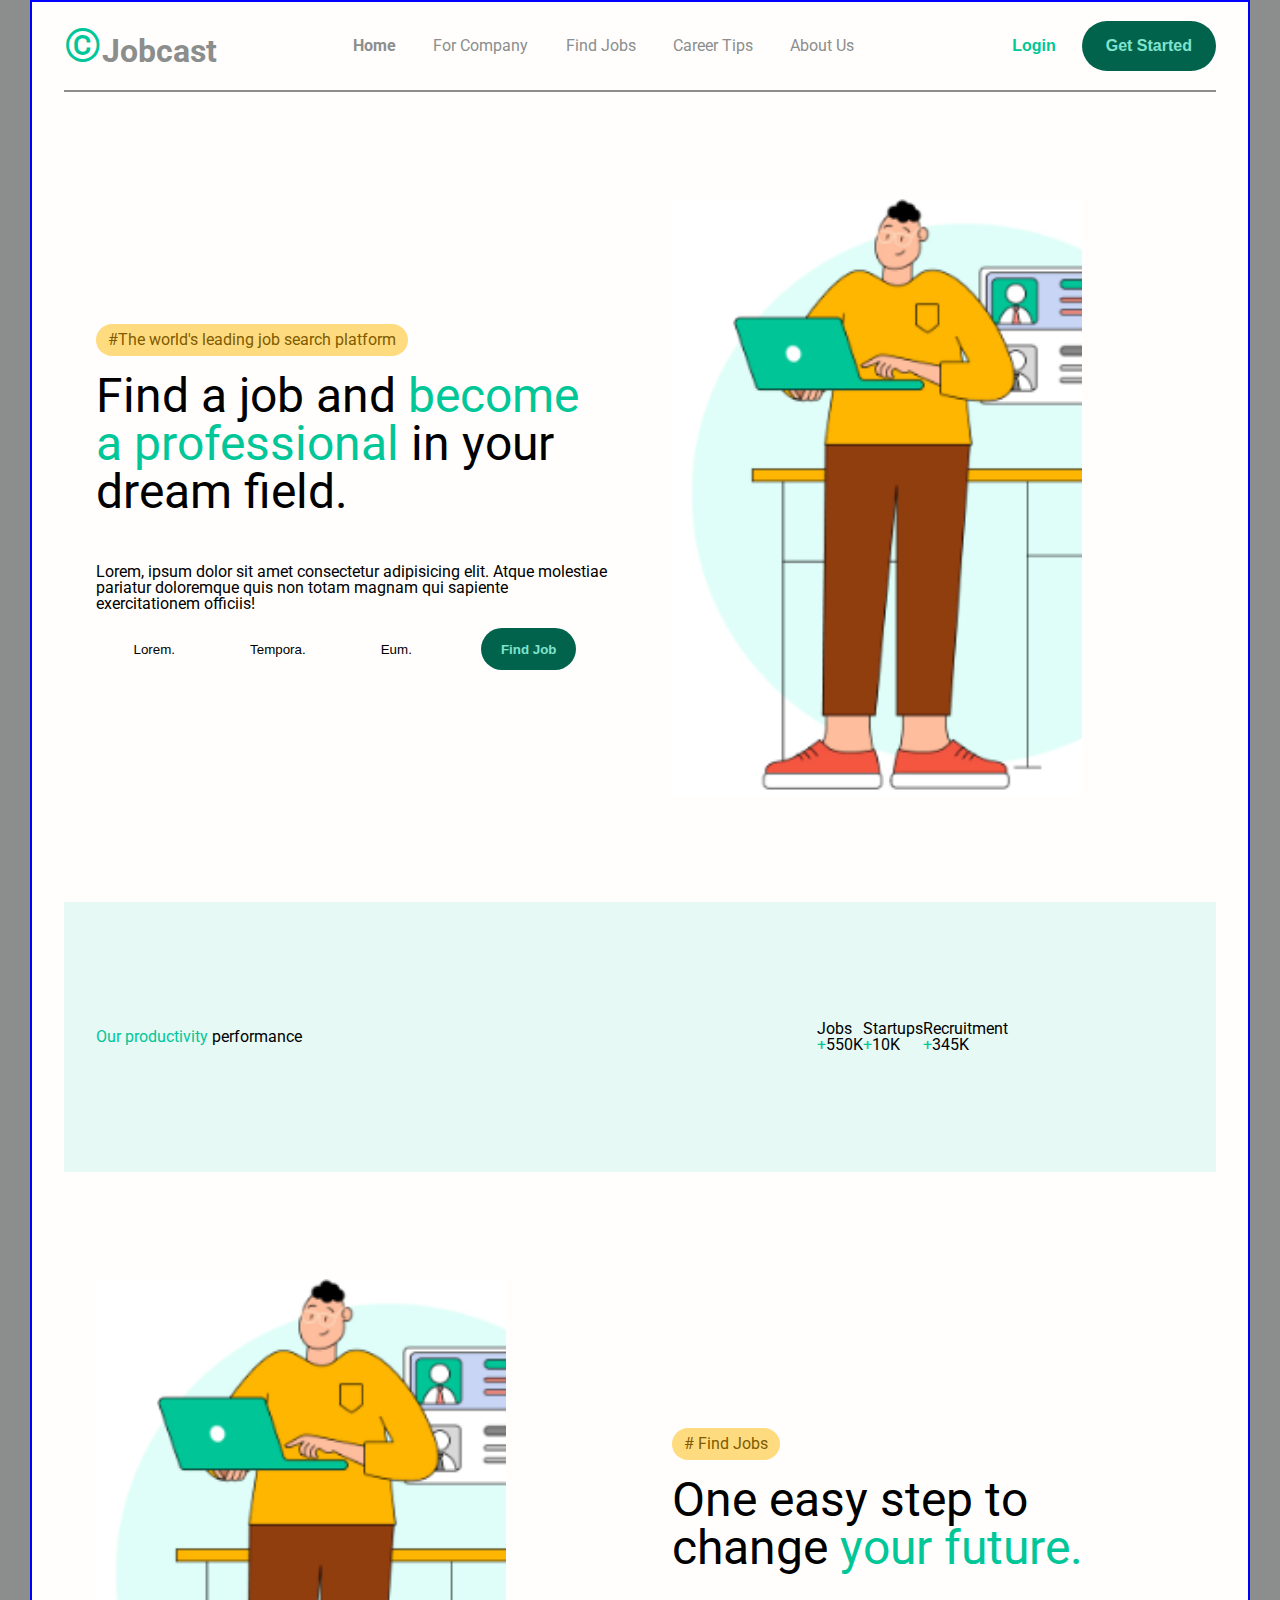
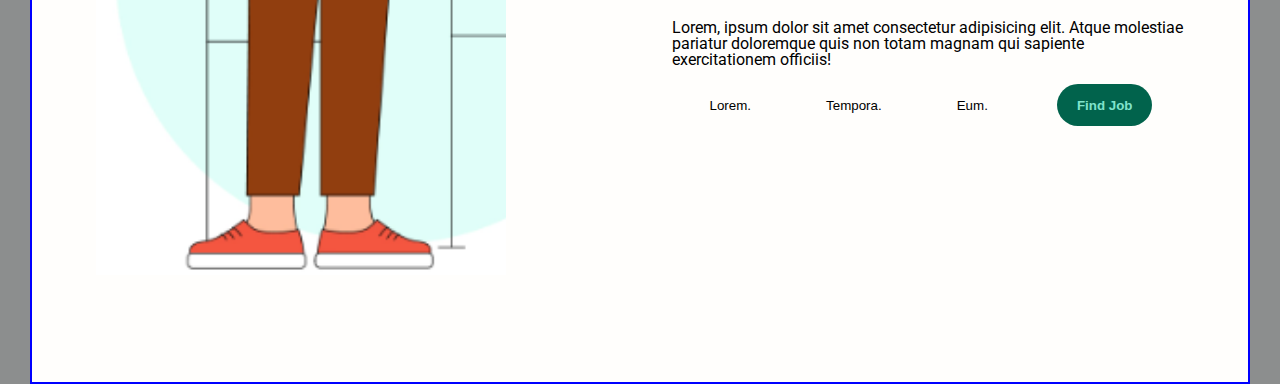
<file: index.html>
<!DOCTYPE html>
<html lang="en">
<head>
    <meta charset="UTF-8">
    <meta http-equiv="X-UA-Compatible" content="IE=edge">
    <meta name="viewport" content="width=device-width, initial-scale=1.0">
    <link rel="stylesheet" href="./style.css">
    <link rel="preconnect" href="https://fonts.googleapis.com">
    <link rel="preconnect" href="https://fonts.gstatic.com" crossorigin>
    <link href="https://fonts.googleapis.com/css2?family=Montserrat:ital,wght@0,100;0,200;0,300;0,400;0,500;0,600;0,700;0,800;0,900;1,100;1,200;1,300;1,400;1,500;1,600;1,700;1,800;1,900&family=Roboto:ital,wght@0,100;0,300;0,400;0,500;0,700;0,900;1,100;1,300;1,400;1,500;1,700;1,900&display=swap" rel="stylesheet">
    <title>Document</title>
</head>
<body>
    <main class="main">
        <header>
            <div class="logo"><span>©</span>Jobcast</div>
            <ul class="nav">
                <li>
                    <a href="#" class="active">Home</a>
                </li>
                <li>
                    <a href="#">For Company</a>
                </li>
                <li>
                    <a href="#">Find Jobs</a>
                </li>
                <li>
                    <a href="#">Career Tips</a>
                </li>
                <li>
                    <a href="#">About Us</a>
                </li>
            </ul>
            <div class="login">
                <button class="navButt login">Login</button>
                <button class="navButt getStarted greenButt">Get Started</button>
            </div>
        </header>
        <section class="halfAndHalf">
            <div class="sectionHalf">
                <h2 class="sectionSubTitle">#The world's leading job search platform</h2>
                <h1 class="sectionTitle">Find a job and <span>become a professional</span> in your dream field.</h1>
                <p class="sectionText">Lorem, ipsum dolor sit amet consectetur adipisicing elit. Atque molestiae pariatur doloremque quis non totam magnam qui sapiente exercitationem officiis!</p>
                <div class="options">
                    <button class="white"><i></i>Lorem.</button>
                    <button class="white"><i></i>Tempora.</button>
                    <button class="white"><i></i>Eum.</button>
                    <button class="green greenButt">Find Job</button>
                </div>
            </div>
            <div class="sectionHalf">
                <div class="sectionImage"></div>
            </div>
        </section>
        <section class="halfAndHalf greenSection">
            <h3 class="greenHeader"><span>Our productivity </span>performance</h3>
            <div class="statSection">
                <dic class="stat">
                    <h4 class="statTitle">Jobs</h4>
                    <p class="statNum"><span>+</span>550K</p>
                </dic>
                <dic class="stat">
                    <h4 class="statTitle">Startups</h4>
                    <p class="statNum"><span>+</span>10K</p>
                </dic>
                <dic class="stat">
                    <h4 class="statTitle">Recruitment</h4>
                    <p class="statNum"><span>+</span>345K</p>
                </dic>
            </div>
        </section>
        <section class="halfAndHalf">
            <div class="sectionHalf">
                <div class="sectionImage"></div>
            </div>
            <div class="sectionHalf">
                <h2 class="sectionSubTitle"># Find Jobs</h2>
                <h1 class="sectionTitle">One easy step to change <span>your future.</span></h1>
                <p class="sectionText">Lorem, ipsum dolor sit amet consectetur adipisicing elit. Atque molestiae pariatur doloremque quis non totam magnam qui sapiente exercitationem officiis!</p>
                <div class="options">
                    <button class="white"><i></i>Lorem.</button>
                    <button class="white"><i></i>Tempora.</button>
                    <button class="white"><i></i>Eum.</button>
                    <button class="green greenButt">Find Job</button>
                </div>
            </div>
        </section>
    </main>    
</body>
</html>
</file>
<file: style.css>
:root {
    --green: #01C698;
    --dkGreen: #01634c;
    --ltGreen: #80e3cc;
    --xltGreen: #e6f9f5;
    --yellow: #FFB601;
    --dkYellow: #805b01;
    --ltYellow: #ffdb80;

    --white: #fffefc;
    --black: #191816;
    /* --grey: #e6d9cb; */
    --grey: #8c8e8e;
    /* --grey: #E9ECED; */

    --b1: solid red 2px;
    --b2: solid blue 2px;


}

/* http://meyerweb.com/eric/tools/css/reset/ 
   v2.0 | 20110126
   License: none (public domain)
*/

html, body, div, span, applet, object, iframe,
h1, h2, h3, h4, h5, h6, p, blockquote, pre,
a, abbr, acronym, address, big, cite, code,
del, dfn, em, img, ins, kbd, q, s, samp,
small, strike, strong, sub, sup, tt, var,
b, u, i, center,
dl, dt, dd, ol, ul, li,
fieldset, form, label, legend,
table, caption, tbody, tfoot, thead, tr, th, td,
article, aside, canvas, details, embed, 
figure, figcaption, footer, header, hgroup, 
menu, nav, output, ruby, section, summary,
time, mark, audio, video {
	margin: 0;
	padding: 0;
	border: 0;
	font-size: 100%;
	font: inherit;
	vertical-align: baseline;
    box-sizing: border-box;
    font-family: 'Montserrat', sans-serif;
    font-family: 'Roboto', sans-serif;
}
/* HTML5 display-role reset for older browsers */
article, aside, details, figcaption, figure, 
footer, header, hgroup, menu, nav, section {
	display: block;
}
body {
	line-height: 1;
}
ol, ul {
	list-style: none;
}
blockquote, q {
	quotes: none;
}
blockquote:before, blockquote:after,
q:before, q:after {
	content: '';
	content: none;
}
table {
	border-collapse: collapse;
	border-spacing: 0;
}
/* ========================================================================= */

body {
    width: 100vw;
    background-color: var(--grey);
    display: flex;
    align-items: flex-start;
    justify-content: center;
}

main {
    border: var(--b2);
    width: 90%;
    max-width: 2000px;
    background-color: var(--white);
    padding: 0em 2em;
}

button {
    border: none;
    background-color: rgba(0, 0, 0,0);
}

header {
    width: 100%;
    display: flex;
    align-items: center;
    justify-content: space-between;
    height: 10vh;
    color: var(--grey);
    border-bottom: solid 2px var(--grey);
}

.logo {
    font-size: 2em;
    font-weight: bold;
}

.logo span {
    font-size: 1.5em;
}

.nav {
    width: 50%;
    display: flex;
    align-items: flex-start;
    justify-content: space-evenly;
}

.nav li a {
    text-decoration: none;
    color: var(--grey);
    font-size: 1em;
}
.active {
    font-weight: bold;
}

.navButt {
    font-size: 1em;
    margin-left: 1em;
}

.login {
    font-weight: bold;
}

.greenButt {
    color: var(--ltGreen);
    background-color: var(--dkGreen);
    padding: 1em 1.5em;
    border-radius: 100px;
    font-weight: bold;
}

.greenButt:hover {
    background-color: var(--ltGreen);
    color: var(--dkGreen);
    cursor: pointer;
    box-shadow: rgba(255, 255, 255, 0.1) 0px 1px 1px 0px inset, rgba(50, 50, 93, 0.25) 0px 50px 100px -20px, rgba(0, 0, 0, 0.3) 0px 30px 60px -30px;
}

section {
    width: 100%;
    height: 90vh;
    display: flex;
    align-items: center;
    justify-content: space-between;
}

.sectionHalf {
    width: 50%;
    height: 100%;
    display: flex;
    flex-direction: column;
    align-items: flex-start;
    justify-content: center;
    padding: 2em;
}


.sectionSubTitle {
    color: var(--dkYellow);
    background-color: var(--ltYellow);
    padding: .5em .75em;
    border-radius: 1em;
    margin-bottom: 1em;
}

.sectionTitle {
    font-size: 3em;
    margin-bottom: 1em;
}

.sectionText {
    font-weight: 1em;
    margin-bottom: 1em;
}

.sectionHalf .options {
    width: 100%;
    display: flex;
    align-items: center;
    justify-content: space-around;
}
.sectionImage {
    height: 80%;
    width: 80%;
    background-image: url('./compDude.png');
    background-size: cover;
}

.greenSection {
    height: 30vh;
    padding: 2em;
    background-color: var(--xltGreen);
}

.greenheader {
    width: 50%;
    height: 100%;
}

.statSection {
    width: 50%;
    height: 100%;
    display: flex;
    justify-content: center;
    align-items: center;
}

span, .login {
    color: var(--green);
}

@media screen and (max-width: 960px) {
    body {
        background-color: lightgreen;
    }
}
@media screen and (max-width: 600px) {
    body {
        background-color: rebeccapurple;
    }
}
</file>
